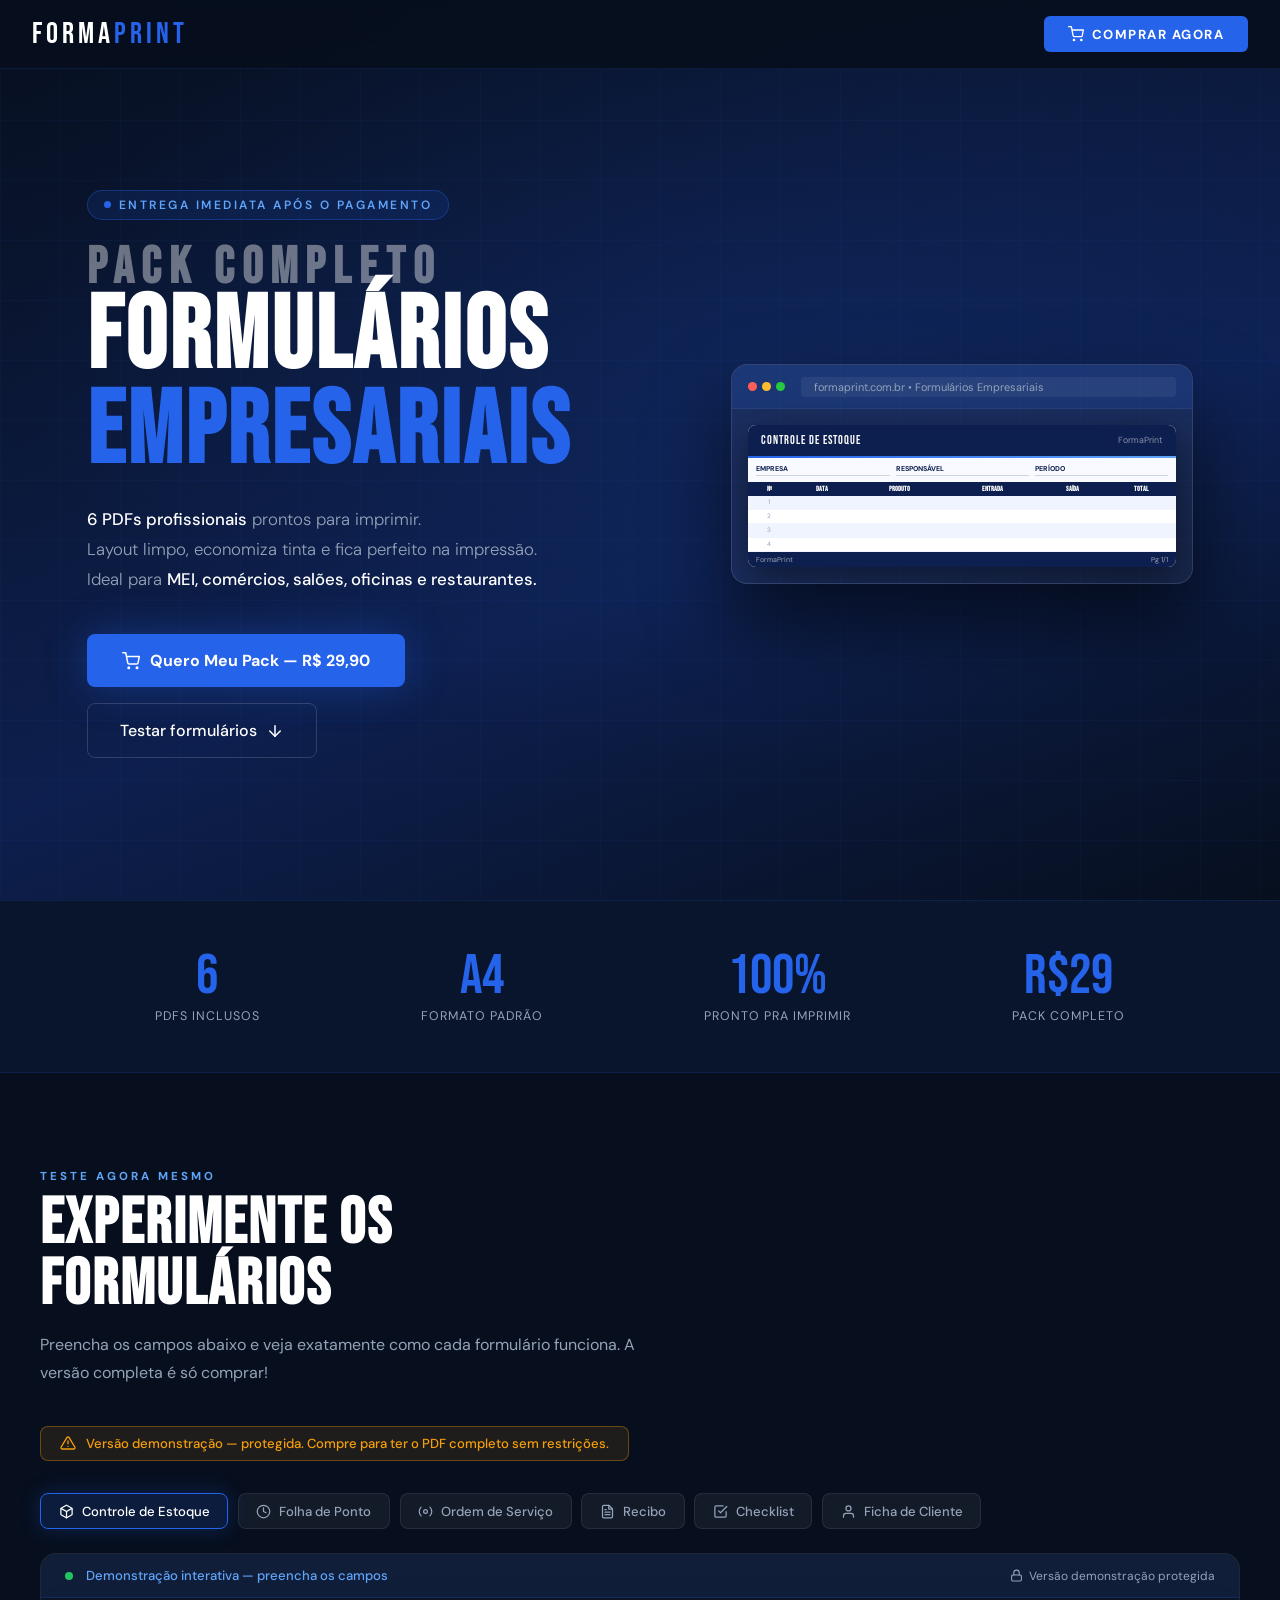
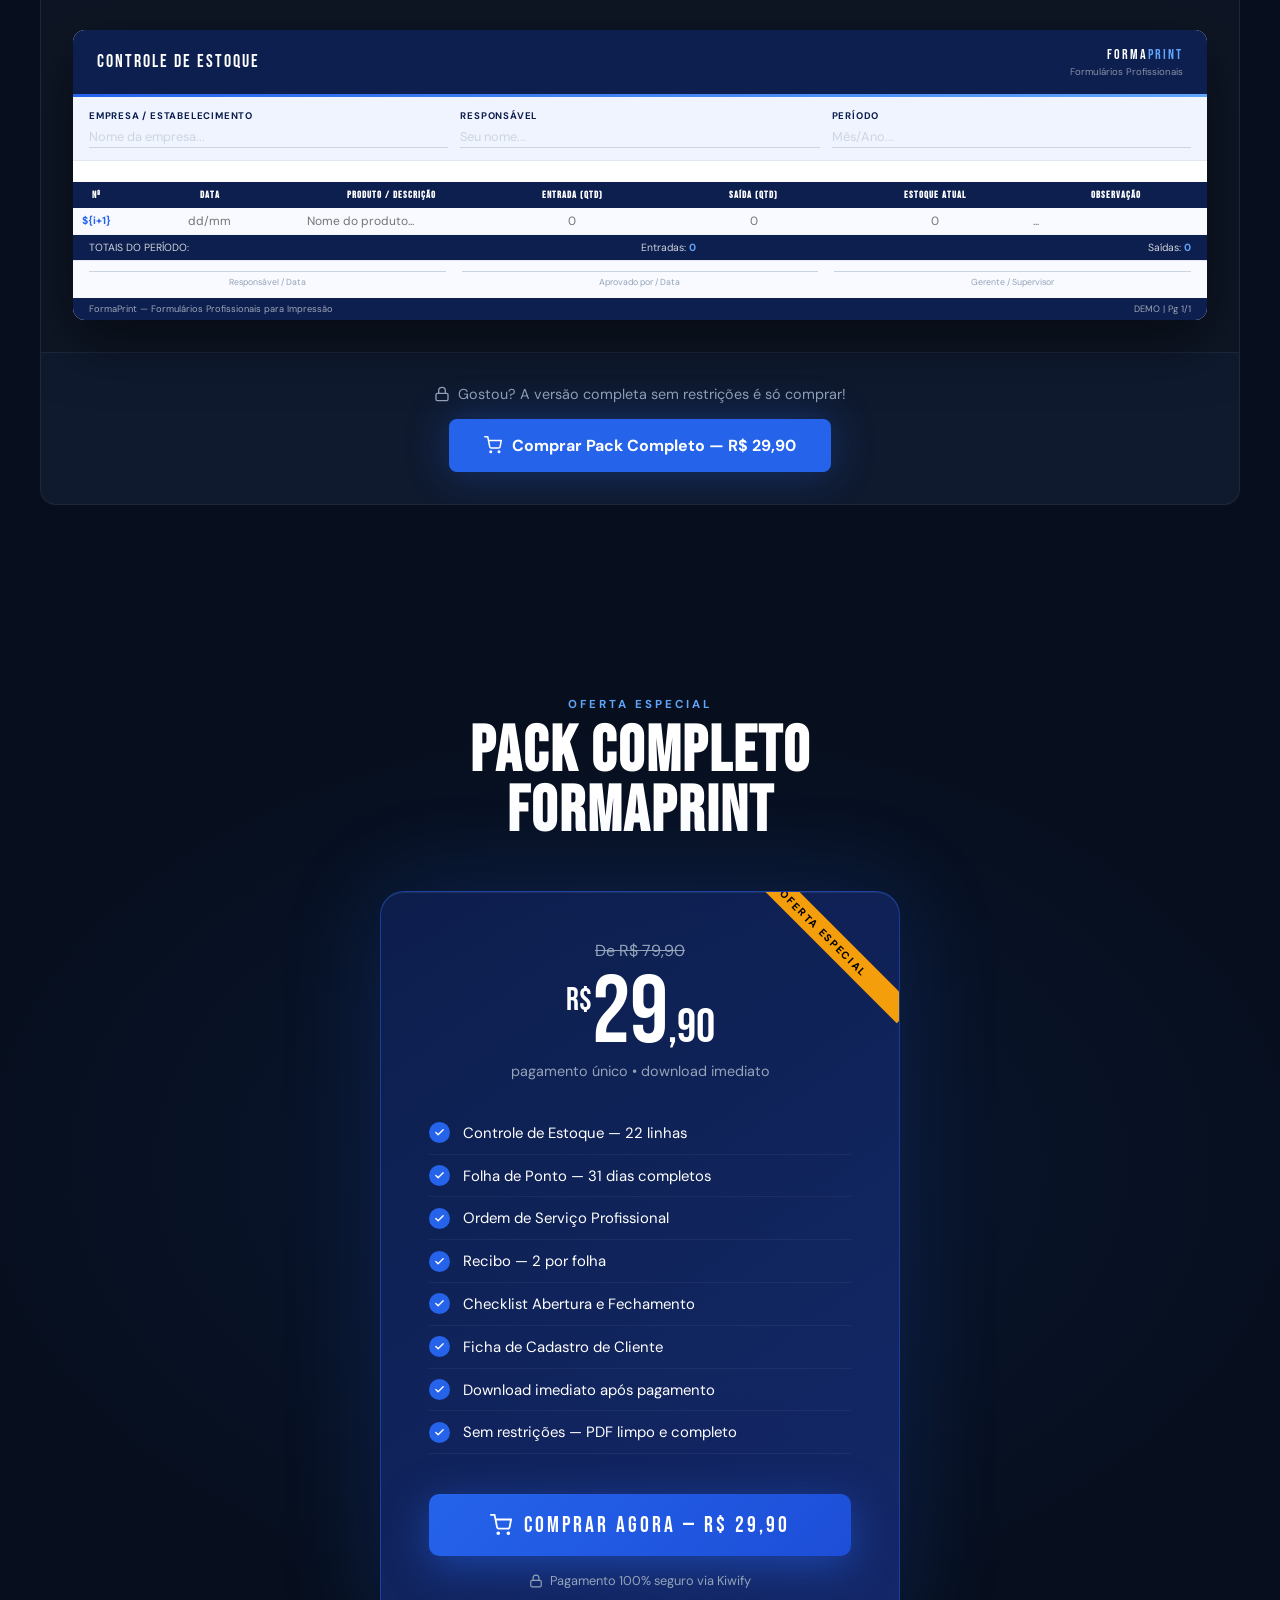
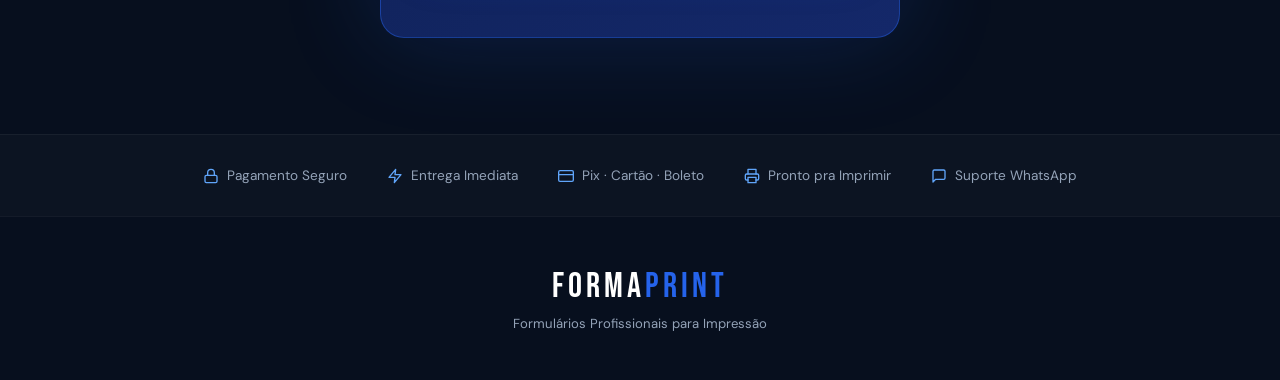
<file: formaprint.html>
<!DOCTYPE html>
<html lang="pt-BR">
<head>
<meta charset="UTF-8"/>
<meta name="viewport" content="width=device-width, initial-scale=1.0"/>
<title>FormaPrint — Formulários Empresariais Prontos para Imprimir</title>
<link href="https://fonts.googleapis.com/css2?family=Bebas+Neue&family=DM+Sans:wght@300;400;500;700&display=swap" rel="stylesheet"/>
<style>
:root{--navy:#0D1F4E;--accent:#2563EB;--accent2:#60a5fa;--gold:#F59E0B;--dark:#070f1e;--gray:#94A3B8;}
*,*::before,*::after{margin:0;padding:0;box-sizing:border-box;}
html{scroll-behavior:smooth;}
body{font-family:'DM Sans',sans-serif;background:var(--dark);color:#fff;overflow-x:hidden;user-select:none;-webkit-user-select:none;-moz-user-select:none;-ms-user-select:none;}

/* ============ PROTECTION OVERLAY ============ */
#protection-overlay{
  position:fixed;inset:0;z-index:99999;
  background:linear-gradient(135deg,#070f1e 0%,#0d1f4e 50%,#070f1e 100%);
  display:flex;flex-direction:column;align-items:center;justify-content:center;gap:1.5rem;
  opacity:0;pointer-events:none;transition:opacity .3s;
}
#protection-overlay.show{opacity:1;pointer-events:all;}
.po-icon{width:90px;height:90px;background:linear-gradient(135deg,rgba(37,99,235,.2),rgba(37,99,235,.05));border:2px solid rgba(37,99,235,.5);border-radius:50%;display:flex;align-items:center;justify-content:center;animation:po-pulse 1s ease-in-out infinite;}
@keyframes po-pulse{0%,100%{transform:scale(1);box-shadow:0 0 0 0 rgba(37,99,235,.5);}50%{transform:scale(1.06);box-shadow:0 0 0 20px rgba(37,99,235,0);}}
.po-title{font-family:'Bebas Neue',sans-serif;font-size:2.8rem;letter-spacing:4px;color:#fff;text-align:center;}
.po-sub{color:var(--gray);font-size:1rem;text-align:center;max-width:400px;line-height:1.6;}
.po-btn{background:var(--accent);color:#fff;font-family:'Bebas Neue',sans-serif;font-size:1.1rem;letter-spacing:2px;padding:.8rem 2.2rem;border:none;border-radius:8px;cursor:pointer;margin-top:.5rem;}
.po-badge{background:rgba(37,99,235,.12);border:1px solid rgba(37,99,235,.35);color:var(--accent2);font-size:.72rem;letter-spacing:2px;padding:.3rem .9rem;border-radius:50px;display:flex;align-items:center;gap:.4rem;}

/* ============ NAV ============ */
nav{position:fixed;top:0;left:0;right:0;z-index:200;padding:1rem 2rem;display:flex;align-items:center;justify-content:space-between;background:rgba(7,15,30,0.95);backdrop-filter:blur(20px);border-bottom:1px solid rgba(37,99,235,0.15);}
.logo{font-family:'Bebas Neue',sans-serif;font-size:1.9rem;letter-spacing:4px;}
.logo span{color:var(--accent);}
.nav-btn{background:var(--accent);color:#fff;font-weight:700;font-size:0.82rem;letter-spacing:1.5px;text-transform:uppercase;padding:0.6rem 1.5rem;border:none;border-radius:6px;cursor:pointer;text-decoration:none;transition:all 0.2s;display:inline-flex;align-items:center;gap:.5rem;}
.nav-btn:hover{background:#1d4ed8;transform:translateY(-1px);box-shadow:0 8px 25px rgba(37,99,235,0.5);}

/* ============ HERO ============ */
.hero{min-height:100vh;display:flex;align-items:center;padding:8rem 2rem 5rem;position:relative;overflow:hidden;}
.hero-bg{position:absolute;inset:0;background:radial-gradient(ellipse 90% 70% at 60% 40%,rgba(37,99,235,0.13) 0%,transparent 65%),linear-gradient(160deg,#070f1e 0%,#0d1f4e 60%,#070f1e 100%);}
.grid{position:absolute;inset:0;background-image:linear-gradient(rgba(37,99,235,0.05) 1px,transparent 1px),linear-gradient(90deg,rgba(37,99,235,0.05) 1px,transparent 1px);background-size:60px 60px;}
.hero-inner{position:relative;z-index:2;max-width:1200px;margin:0 auto;display:grid;grid-template-columns:1.1fr 0.9fr;gap:5rem;align-items:center;}
@keyframes up{from{opacity:0;transform:translateY(28px);}to{opacity:1;transform:translateY(0);}}
@keyframes pulse{0%,100%{opacity:1;transform:scale(1);}50%{opacity:.4;transform:scale(.7);}}
@keyframes float{0%,100%{transform:translateY(0);}50%{transform:translateY(-10px);}}
.badge{display:inline-flex;align-items:center;gap:.5rem;background:rgba(37,99,235,.12);border:1px solid rgba(37,99,235,.35);color:var(--accent2);font-size:.75rem;font-weight:600;letter-spacing:2.5px;text-transform:uppercase;padding:.4rem 1rem;border-radius:50px;margin-bottom:1.5rem;animation:up .7s ease both;}
.badge-dot{width:7px;height:7px;background:var(--accent);border-radius:50%;animation:pulse 1.8s infinite;}
h1{font-family:'Bebas Neue',sans-serif;font-size:clamp(4rem,8vw,7rem);line-height:.92;letter-spacing:3px;margin-bottom:1.5rem;animation:up .7s .1s ease both;}
h1 em{display:block;color:var(--accent);font-style:normal;}
h1 small{display:block;font-size:50%;color:rgba(255,255,255,.4);letter-spacing:8px;}
.sub{font-size:1.05rem;font-weight:300;color:var(--gray);line-height:1.8;margin-bottom:2.5rem;animation:up .7s .2s ease both;}
.sub strong{color:#fff;font-weight:500;}
.btns{display:flex;gap:1rem;flex-wrap:wrap;animation:up .7s .3s ease both;}
.btn-main{background:var(--accent);color:#fff;font-weight:700;font-size:1rem;padding:1rem 2.2rem;border:none;border-radius:8px;cursor:pointer;text-decoration:none;display:inline-flex;align-items:center;gap:.6rem;transition:all .25s;box-shadow:0 0 40px rgba(37,99,235,.35);}
.btn-main:hover{background:#1d4ed8;transform:translateY(-3px);box-shadow:0 0 60px rgba(37,99,235,.6);}
.btn-ghost{background:transparent;color:#fff;font-weight:500;font-size:1rem;padding:1rem 2rem;border:1px solid rgba(255,255,255,.15);border-radius:8px;cursor:pointer;text-decoration:none;transition:all .25s;display:inline-flex;align-items:center;gap:.6rem;}
.btn-ghost:hover{border-color:var(--accent);color:var(--accent2);}

/* SVG icon sizing */
.icon{display:inline-flex;align-items:center;justify-content:center;flex-shrink:0;}
.icon svg{width:18px;height:18px;stroke:currentColor;fill:none;stroke-width:2;stroke-linecap:round;stroke-linejoin:round;}
.icon-sm svg{width:15px;height:15px;}
.icon-lg svg{width:22px;height:22px;}
.icon-xl svg{width:32px;height:32px;}
.icon-2xl svg{width:48px;height:48px;}

/* hero mockup */
.hero-vis{animation:up .7s .4s ease both;}
.mock{background:rgba(255,255,255,.05);border:1px solid rgba(255,255,255,.1);border-radius:16px;overflow:hidden;box-shadow:0 40px 80px rgba(0,0,0,.6);}
.mock-bar{background:rgba(37,99,235,.15);padding:.7rem 1rem;display:flex;align-items:center;gap:.5rem;border-bottom:1px solid rgba(255,255,255,.06);}
.dots{display:flex;gap:5px;}
.dot{width:9px;height:9px;border-radius:50%;}
.dot.r{background:#FF5F57;}.dot.y{background:#FEBC2E;}.dot.g{background:#28C840;}
.url{flex:1;background:rgba(255,255,255,.06);border-radius:4px;padding:.2rem .8rem;font-size:.68rem;color:var(--gray);margin-left:.5rem;}
.mock-body{padding:1rem;}
.mf{background:#fff;border-radius:8px;overflow:hidden;box-shadow:0 10px 40px rgba(0,0,0,.5);animation:float 4s ease-in-out infinite;}
.mfh{background:#0D1F4E;padding:.55rem .8rem;display:flex;justify-content:space-between;}
.mfh-t{font-family:'Bebas Neue',sans-serif;font-size:.72rem;letter-spacing:1px;color:#fff;}
.mfh-l{font-size:.55rem;color:rgba(255,255,255,.5);}
.mfa{height:2px;background:linear-gradient(90deg,#2563EB,#60a5fa);}
.mfi{display:grid;grid-template-columns:1fr 1fr 1fr;gap:6px;padding:6px 8px;background:#f8faff;}
.mfl{font-size:.44rem;font-weight:700;color:#0D1F4E;text-transform:uppercase;display:block;margin-bottom:2px;}
.mfline{height:1px;background:#CBD5E1;}
.mft{width:100%;border-collapse:collapse;}
.mft th{background:#0D1F4E;color:#fff;font-size:.44rem;padding:3px 4px;text-align:center;font-family:'Bebas Neue',sans-serif;}
.mft td{font-size:.4rem;padding:2.5px 4px;text-align:center;border-bottom:1px solid #EFF4FF;color:#94A3B8;}
.mft tr:nth-child(even) td{background:#EFF4FF;}
.mftf{background:#0D1F4E;padding:3px 8px;display:flex;justify-content:space-between;}
.mftf span{font-size:.44rem;color:rgba(255,255,255,.6);}

/* ============ STATS ============ */
.stats{padding:3rem 2rem;background:rgba(37,99,235,.07);border-top:1px solid rgba(37,99,235,.15);border-bottom:1px solid rgba(37,99,235,.15);z-index:1;position:relative;}
.stats-inner{max-width:1100px;margin:0 auto;display:flex;justify-content:space-around;flex-wrap:wrap;gap:2rem;}
.stat{text-align:center;}
.stat-n{font-family:'Bebas Neue',sans-serif;font-size:3.5rem;line-height:1;color:var(--accent);}
.stat-l{font-size:.78rem;color:var(--gray);margin-top:.2rem;letter-spacing:1px;text-transform:uppercase;}

/* ============ DEMO SECTION ============ */
.demo-sec{padding:6rem 2rem;position:relative;z-index:1;}
.demo-inner{max-width:1200px;margin:0 auto;}
.sec-label{font-size:.72rem;font-weight:700;letter-spacing:3px;text-transform:uppercase;color:var(--accent2);margin-bottom:.6rem;}
.sec-title{font-family:'Bebas Neue',sans-serif;font-size:clamp(2.5rem,5vw,4.5rem);letter-spacing:2px;line-height:.95;margin-bottom:1rem;}
.sec-sub{color:var(--gray);font-size:1rem;line-height:1.7;max-width:600px;margin-bottom:2.5rem;}

.demo-alert{display:inline-flex;align-items:center;gap:.6rem;background:rgba(245,158,11,.1);border:1px solid rgba(245,158,11,.35);color:#F59E0B;font-size:.82rem;font-weight:500;padding:.5rem 1.2rem;border-radius:8px;margin-bottom:2rem;}

/* form tabs */
.stabs{display:flex;gap:.6rem;flex-wrap:wrap;margin-bottom:1.5rem;}
.stab{background:rgba(255,255,255,.05);border:1px solid rgba(255,255,255,.08);color:var(--gray);font-size:.82rem;font-weight:500;padding:.55rem 1.1rem;border-radius:8px;cursor:pointer;transition:all .2s;display:flex;align-items:center;gap:.5rem;}
.stab svg{width:15px;height:15px;stroke:currentColor;fill:none;stroke-width:2;stroke-linecap:round;stroke-linejoin:round;flex-shrink:0;}
.stab:hover,.stab.active{background:rgba(37,99,235,.15);border-color:var(--accent);color:#fff;box-shadow:0 0 20px rgba(37,99,235,.25);}

/* DEMO WRAPPER */
.demo-wrapper{background:rgba(255,255,255,.03);border:1px solid rgba(255,255,255,.08);border-radius:16px;overflow:hidden;}
.demo-topbar{background:rgba(37,99,235,.1);border-bottom:1px solid rgba(37,99,235,.2);padding:.8rem 1.5rem;display:flex;align-items:center;justify-content:space-between;flex-wrap:wrap;gap:.5rem;}
.demo-topbar-l{display:flex;align-items:center;gap:.8rem;}
.demo-live-dot{width:8px;height:8px;background:#22c55e;border-radius:50%;animation:pulse 1.5s infinite;}
.demo-topbar-text{font-size:.82rem;color:var(--accent2);font-weight:500;}
.demo-topbar-r{font-size:.75rem;color:var(--gray);display:flex;align-items:center;gap:.4rem;}
.demo-topbar-r svg{width:13px;height:13px;stroke:currentColor;fill:none;stroke-width:2;stroke-linecap:round;stroke-linejoin:round;}

.demo-body{padding:2rem;}
.fshow{display:none;}
.fshow.active{display:block;}

/* ============ INTERACTIVE FORM ============ */
.iform{background:#fff;border-radius:12px;overflow:hidden;box-shadow:0 20px 60px rgba(0,0,0,.5);position:relative;}

/* FORM HEADER */
.ifh{background:#0D1F4E;padding:1rem 1.5rem;display:flex;justify-content:space-between;align-items:center;}
.ifh-t{font-family:'Bebas Neue',sans-serif;font-size:1.1rem;letter-spacing:2px;color:#fff;}
.ifh-r{display:flex;flex-direction:column;align-items:flex-end;gap:2px;}
.ifh-logo{font-family:'Bebas Neue',sans-serif;font-size:.9rem;color:#fff;letter-spacing:2px;}
.ifh-logo span{color:#60a5fa;}
.ifh-sub{font-size:.6rem;color:rgba(255,255,255,.5);}
.ifa{height:3px;background:linear-gradient(90deg,#2563EB,#60a5fa);}

/* FORM FIELDS */
.if-info{display:grid;grid-template-columns:repeat(3,1fr);gap:12px;padding:12px 16px;background:#f0f4ff;border-bottom:1px solid #e2e8f0;}
.if-field{display:flex;flex-direction:column;gap:4px;}
.if-label{font-size:.6rem;font-weight:700;color:#0D1F4E;letter-spacing:.8px;text-transform:uppercase;}
.if-input{border:none;border-bottom:1.5px solid #CBD5E1;background:transparent;font-size:.8rem;color:#1E293B;padding:2px 0;outline:none;font-family:'DM Sans',sans-serif;transition:border-color .2s;width:100%;-webkit-user-select:text;user-select:text;}
.if-input:focus{border-bottom-color:#2563EB;}
.if-input::placeholder{color:#CBD5E1;}

/* TABLE */
.ift-wrap{overflow-x:auto;}
.ift{width:100%;border-collapse:collapse;}
.ift th{background:#0D1F4E;color:#fff;font-size:.65rem;padding:7px 8px;text-align:center;font-family:'Bebas Neue',sans-serif;letter-spacing:1px;white-space:nowrap;}
.ift td{padding:0;border-bottom:1px solid #EFF4FF;}
.ift tr:nth-child(even) td{background:#f8faff;}
.ift tr:nth-child(odd) td{background:#fff;}
.ift td:first-child{font-size:.65rem;color:#2563EB;font-weight:700;text-align:center;padding:4px 6px;min-width:28px;}
.cell-input{width:100%;border:none;background:transparent;font-size:.75rem;color:#1E293B;padding:5px 7px;outline:none;font-family:'DM Sans',sans-serif;text-align:center;-webkit-user-select:text;user-select:text;}
.cell-input:focus{background:rgba(37,99,235,.05);}

/* TOTALS */
.if-totals{background:#0D1F4E;padding:6px 16px;display:flex;justify-content:space-between;align-items:center;flex-wrap:wrap;gap:.5rem;}
.if-totals span{font-size:.65rem;color:rgba(255,255,255,.8);}
.if-totals strong{color:#60a5fa;}

/* SIGNATURES */
.if-sigs{display:grid;grid-template-columns:repeat(3,1fr);gap:1rem;padding:10px 16px;background:#f8faff;border-top:1px solid #e2e8f0;}
.if-sig{display:flex;flex-direction:column;gap:4px;align-items:center;}
.if-sig-line{width:100%;height:1px;background:#CBD5E1;}
.if-sig-label{font-size:.55rem;color:#94A3B8;text-align:center;}

/* FORM FOOTER */
.if-footer{background:#0D1F4E;padding:5px 16px;display:flex;justify-content:space-between;}
.if-footer span{font-size:.58rem;color:rgba(255,255,255,.6);}

/* below demo CTA */
.demo-cta{text-align:center;padding:2rem;border-top:1px solid rgba(255,255,255,.06);background:rgba(37,99,235,.05);}
.demo-cta p{color:var(--gray);font-size:.9rem;margin-bottom:1rem;display:flex;align-items:center;justify-content:center;gap:.5rem;}
.demo-cta p svg{width:16px;height:16px;stroke:currentColor;fill:none;stroke-width:2;stroke-linecap:round;stroke-linejoin:round;}

/* ============ PRICING ============ */
.price-sec{padding:6rem 2rem;background:radial-gradient(ellipse 80% 60% at 50% 50%,rgba(37,99,235,.09) 0%,transparent 70%);position:relative;z-index:1;text-align:center;}
.price-card{background:linear-gradient(145deg,rgba(13,31,78,.95),rgba(21,42,110,.95));border:1px solid rgba(37,99,235,.45);border-radius:24px;padding:3rem;max-width:520px;margin:0 auto;position:relative;overflow:hidden;box-shadow:0 0 100px rgba(37,99,235,.2),inset 0 1px 0 rgba(255,255,255,.08);}
.price-card::before{content:'OFERTA ESPECIAL';position:absolute;top:1.8rem;right:-2.5rem;background:var(--gold);color:#000;font-weight:800;font-size:.65rem;letter-spacing:2px;padding:.35rem 3.5rem;transform:rotate(45deg);}
.old-p{font-size:1rem;color:var(--gray);text-decoration:line-through;margin-bottom:.3rem;}
.price{font-family:'Bebas Neue',sans-serif;font-size:6rem;line-height:1;color:#fff;}
.price sup{font-size:2rem;vertical-align:top;margin-top:1.2rem;display:inline-block;}
.price-note{color:var(--gray);font-size:.9rem;margin-bottom:2rem;}
.features{list-style:none;margin-bottom:2.5rem;text-align:left;}
.features li{display:flex;align-items:center;gap:.8rem;padding:.65rem 0;border-bottom:1px solid rgba(255,255,255,.05);font-size:.93rem;}
.features li .feat-icon{width:21px;height:21px;min-width:21px;background:var(--accent);color:#fff;border-radius:50%;display:flex;align-items:center;justify-content:center;}
.features li .feat-icon svg{width:11px;height:11px;stroke:#fff;fill:none;stroke-width:3;stroke-linecap:round;stroke-linejoin:round;}
.buy-btn{display:flex;width:100%;align-items:center;justify-content:center;gap:.7rem;background:linear-gradient(135deg,#2563EB,#1d4ed8);color:#fff;font-family:'Bebas Neue',sans-serif;font-size:1.4rem;letter-spacing:3px;padding:1.1rem;border:none;border-radius:10px;cursor:pointer;text-decoration:none;text-align:center;transition:all .25s;box-shadow:0 10px 40px rgba(37,99,235,.5);margin-bottom:1rem;}
.buy-btn:hover{transform:translateY(-3px);box-shadow:0 15px 50px rgba(37,99,235,.7);}
.buy-btn svg{width:22px;height:22px;stroke:currentColor;fill:none;stroke-width:2;stroke-linecap:round;stroke-linejoin:round;}
.secure{display:flex;align-items:center;justify-content:center;gap:.4rem;color:var(--gray);font-size:.8rem;}
.secure svg{width:14px;height:14px;stroke:currentColor;fill:none;stroke-width:2;stroke-linecap:round;stroke-linejoin:round;}

/* ============ TRUST ============ */
.trust{padding:2rem;background:rgba(255,255,255,.02);border-top:1px solid rgba(255,255,255,.05);position:relative;z-index:1;}
.trust-inner{max-width:1100px;margin:0 auto;display:flex;justify-content:center;align-items:center;flex-wrap:wrap;gap:2.5rem;}
.ti{color:var(--gray);font-size:.85rem;display:flex;align-items:center;gap:.5rem;}
.ti svg{width:16px;height:16px;stroke:var(--accent2);fill:none;stroke-width:2;stroke-linecap:round;stroke-linejoin:round;}

footer{padding:3rem 2rem;border-top:1px solid rgba(255,255,255,.05);text-align:center;position:relative;z-index:1;}
.flogo{font-family:'Bebas Neue',sans-serif;font-size:2.2rem;letter-spacing:4px;margin-bottom:.4rem;}
.flogo span{color:var(--accent);}
footer p{color:var(--gray);font-size:.82rem;}

/* user-select blocked on form visuals */
.iform *{-webkit-user-select:none;user-select:none;}
.if-input,.cell-input{-webkit-user-select:text!important;user-select:text!important;}

/* ============ ANTI-PRINT CSS ============ */
@media print{
  body::before{
    content:'';
    position:fixed;inset:0;
    background:#070f1e url("data:image/svg+xml,%3Csvg xmlns='http://www.w3.org/2000/svg' width='400' height='400'%3E%3Ctext x='50%25' y='50%25' font-family='Arial' font-size='48' fill='%232563EB' fill-opacity='0.3' text-anchor='middle' dominant-baseline='middle' transform='rotate(-35,200,200)'%3EPROTEGIDO • FORMAPRINT%3C/text%3E%3C/text%3E%3C/svg%3E") center/400px;
    z-index:999999;
    display:block!important;
  }
  body > *:not(#print-block){display:none!important;}
  #print-block{
    display:flex!important;
    position:fixed;inset:0;
    align-items:center;justify-content:center;flex-direction:column;gap:1rem;
    background:#070f1e;color:#fff;font-family:Arial,sans-serif;text-align:center;z-index:999999;
  }
}
#print-block{display:none;}

@media(max-width:900px){.hero-inner{grid-template-columns:1fr;}.hero-vis{display:none;}.if-info{grid-template-columns:1fr 1fr;}}
</style>
</head>
<!-- oncontextmenu bloqueado via JS abaixo, mais robusto -->
<body>

<!-- ============ PROTECTION OVERLAY ============ -->
<div id="protection-overlay">
  <div class="po-icon">
    <svg width="48" height="48" viewBox="0 0 24 24" fill="none" stroke="#2563EB" stroke-width="1.5" stroke-linecap="round" stroke-linejoin="round">
      <path d="M12 22s8-4 8-10V5l-8-3-8 3v7c0 6 8 10 8 10z"/>
    </svg>
  </div>
  <div class="po-badge">
    <svg width="11" height="11" viewBox="0 0 24 24" fill="none" stroke="currentColor" stroke-width="2.5" stroke-linecap="round" stroke-linejoin="round"><circle cx="12" cy="12" r="10"/><line x1="12" y1="8" x2="12" y2="12"/><line x1="12" y1="16" x2="12.01" y2="16"/></svg>
    CONTEÚDO PROTEGIDO
  </div>
  <div class="po-title" id="po-title">ACESSO NEGADO</div>
  <div class="po-sub" id="po-sub">Este conteúdo é protegido por direitos autorais. Para ter acesso completo, adquira o pack FormaPrint.</div>
  <button class="po-btn" onclick="closeOverlay()">ENTENDIDO — FECHAR</button>
</div>

<!-- Print block element -->
<div id="print-block">
  <svg width="80" height="80" viewBox="0 0 24 24" fill="none" stroke="#2563EB" stroke-width="1.5"><path d="M12 22s8-4 8-10V5l-8-3-8 3v7c0 6 8 10 8 10z"/></svg>
  <div style="font-family:'Bebas Neue',sans-serif;font-size:3rem;letter-spacing:4px;">CONTEÚDO PROTEGIDO</div>
  <div style="color:#94A3B8;font-size:1rem;">FormaPrint — Todos os direitos reservados</div>
  <div style="color:#60a5fa;font-size:.9rem;margin-top:.5rem;">Para adquirir o pack completo acesse: formaprint.com.br</div>
</div>

<!-- ============ NAV ============ -->
<nav>
  <div class="logo">Forma<span>Print</span></div>
  <a href="https://pay.kiwify.com.br/ErzAV9u" class="nav-btn" target="_blank">
    <svg viewBox="0 0 24 24" width="16" height="16" fill="none" stroke="currentColor" stroke-width="2" stroke-linecap="round" stroke-linejoin="round"><circle cx="9" cy="21" r="1"/><circle cx="20" cy="21" r="1"/><path d="M1 1h4l2.68 13.39a2 2 0 0 0 2 1.61h9.72a2 2 0 0 0 2-1.61L23 6H6"/></svg>
    Comprar Agora
  </a>
</nav>

<!-- ============ HERO ============ -->
<section class="hero">
  <div class="hero-bg"></div>
  <div class="grid"></div>
  <div class="hero-inner">
    <div>
      <div class="badge">
        <span class="badge-dot"></span>
        Entrega imediata após o pagamento
      </div>
      <h1><small>Pack Completo</small>FORMULÁRIOS<em>EMPRESARIAIS</em></h1>
      <p class="sub"><strong>6 PDFs profissionais</strong> prontos para imprimir.<br/>Layout limpo, economiza tinta e fica perfeito na impressão.<br/>Ideal para <strong>MEI, comércios, salões, oficinas e restaurantes.</strong></p>
      <div class="btns">
        <a href="https://pay.kiwify.com.br/ErzAV9u" class="btn-main" target="_blank">
          <span class="icon"><svg viewBox="0 0 24 24"><circle cx="9" cy="21" r="1"/><circle cx="20" cy="21" r="1"/><path d="M1 1h4l2.68 13.39a2 2 0 0 0 2 1.61h9.72a2 2 0 0 0 2-1.61L23 6H6"/></svg></span>
          Quero Meu Pack — R$ 29,90
        </a>
        <a href="#demo" class="btn-ghost">
          Testar formulários
          <span class="icon"><svg viewBox="0 0 24 24"><line x1="12" y1="5" x2="12" y2="19"/><polyline points="19 12 12 19 5 12"/></svg></span>
        </a>
      </div>
    </div>
    <div class="hero-vis">
      <div class="mock">
        <div class="mock-bar">
          <div class="dots"><div class="dot r"></div><div class="dot y"></div><div class="dot g"></div></div>
          <div class="url">formaprint.com.br • Formulários Empresariais</div>
        </div>
        <div class="mock-body">
          <div class="mf">
            <div class="mfh"><span class="mfh-t">CONTROLE DE ESTOQUE</span><span class="mfh-l">FormaPrint</span></div>
            <div class="mfa"></div>
            <div class="mfi">
              <div><span class="mfl">EMPRESA</span><div class="mfline"></div></div>
              <div><span class="mfl">RESPONSÁVEL</span><div class="mfline"></div></div>
              <div><span class="mfl">PERÍODO</span><div class="mfline"></div></div>
            </div>
            <table class="mft">
              <tr><th>Nº</th><th>DATA</th><th>PRODUTO</th><th>ENTRADA</th><th>SAÍDA</th><th>TOTAL</th></tr>
              <tr><td>1</td><td></td><td></td><td></td><td></td><td></td></tr>
              <tr><td>2</td><td></td><td></td><td></td><td></td><td></td></tr>
              <tr><td>3</td><td></td><td></td><td></td><td></td><td></td></tr>
              <tr><td>4</td><td></td><td></td><td></td><td></td><td></td></tr>
            </table>
            <div class="mftf"><span>FormaPrint</span><span>Pg 1/1</span></div>
          </div>
        </div>
      </div>
    </div>
  </div>
</section>

<!-- ============ STATS ============ -->
<div class="stats">
  <div class="stats-inner">
    <div class="stat"><div class="stat-n">6</div><div class="stat-l">PDFs Inclusos</div></div>
    <div class="stat"><div class="stat-n">A4</div><div class="stat-l">Formato Padrão</div></div>
    <div class="stat"><div class="stat-n">100%</div><div class="stat-l">Pronto pra Imprimir</div></div>
    <div class="stat"><div class="stat-n">R$29</div><div class="stat-l">Pack Completo</div></div>
  </div>
</div>

<!-- ============ DEMO SECTION ============ -->
<section class="demo-sec" id="demo">
  <div class="demo-inner">
    <div class="sec-label">Teste Agora Mesmo</div>
    <h2 class="sec-title">EXPERIMENTE OS<br/>FORMULÁRIOS</h2>
    <p class="sec-sub">Preencha os campos abaixo e veja exatamente como cada formulário funciona. A versão completa é só comprar!</p>
    <div class="demo-alert">
      <svg width="16" height="16" viewBox="0 0 24 24" fill="none" stroke="currentColor" stroke-width="2" stroke-linecap="round" stroke-linejoin="round"><path d="M10.29 3.86L1.82 18a2 2 0 0 0 1.71 3h16.94a2 2 0 0 0 1.71-3L13.71 3.86a2 2 0 0 0-3.42 0z"/><line x1="12" y1="9" x2="12" y2="13"/><line x1="12" y1="17" x2="12.01" y2="17"/></svg>
      Versão demonstração — protegida. Compre para ter o PDF completo sem restrições.
    </div>

    <div class="stabs">
      <div class="stab active" onclick="showForm(0)">
        <svg viewBox="0 0 24 24"><path d="M21 16V8a2 2 0 0 0-1-1.73l-7-4a2 2 0 0 0-2 0l-7 4A2 2 0 0 0 3 8v8a2 2 0 0 0 1 1.73l7 4a2 2 0 0 0 2 0l7-4A2 2 0 0 0 21 16z"/><polyline points="3.27 6.96 12 12.01 20.73 6.96"/><line x1="12" y1="22.08" x2="12" y2="12"/></svg>
        Controle de Estoque
      </div>
      <div class="stab" onclick="showForm(1)">
        <svg viewBox="0 0 24 24"><circle cx="12" cy="12" r="10"/><polyline points="12 6 12 12 16 14"/></svg>
        Folha de Ponto
      </div>
      <div class="stab" onclick="showForm(2)">
        <svg viewBox="0 0 24 24"><circle cx="12" cy="12" r="3"/><path d="M19.07 4.93a10 10 0 0 1 0 14.14M4.93 4.93a10 10 0 0 0 0 14.14"/></svg>
        Ordem de Serviço
      </div>
      <div class="stab" onclick="showForm(3)">
        <svg viewBox="0 0 24 24"><path d="M14 2H6a2 2 0 0 0-2 2v16a2 2 0 0 0 2 2h12a2 2 0 0 0 2-2V8z"/><polyline points="14 2 14 8 20 8"/><line x1="16" y1="13" x2="8" y2="13"/><line x1="16" y1="17" x2="8" y2="17"/><polyline points="10 9 9 9 8 9"/></svg>
        Recibo
      </div>
      <div class="stab" onclick="showForm(4)">
        <svg viewBox="0 0 24 24"><polyline points="9 11 12 14 22 4"/><path d="M21 12v7a2 2 0 0 1-2 2H5a2 2 0 0 1-2-2V5a2 2 0 0 1 2-2h11"/></svg>
        Checklist
      </div>
      <div class="stab" onclick="showForm(5)">
        <svg viewBox="0 0 24 24"><path d="M20 21v-2a4 4 0 0 0-4-4H8a4 4 0 0 0-4 4v2"/><circle cx="12" cy="7" r="4"/></svg>
        Ficha de Cliente
      </div>
    </div>

    <div class="demo-wrapper">
      <div class="demo-topbar">
        <div class="demo-topbar-l">
          <div class="demo-live-dot"></div>
          <span class="demo-topbar-text">Demonstração interativa — preencha os campos</span>
        </div>
        <span class="demo-topbar-r">
          <svg viewBox="0 0 24 24"><rect x="3" y="11" width="18" height="11" rx="2" ry="2"/><path d="M7 11V7a5 5 0 0 1 10 0v4"/></svg>
          Versão demonstração protegida
        </span>
      </div>
      <div class="demo-body">

        <!-- FORM 1: ESTOQUE -->
        <div class="fshow active" id="f0">
          <div class="iform">
            <div class="ifh">
              <span class="ifh-t">CONTROLE DE ESTOQUE</span>
              <div class="ifh-r"><span class="ifh-logo">Forma<span>Print</span></span><span class="ifh-sub">Formulários Profissionais</span></div>
            </div>
            <div class="ifa"></div>
            <div class="if-info">
              <div class="if-field"><label class="if-label">EMPRESA / ESTABELECIMENTO</label><input class="if-input" placeholder="Nome da empresa..."/></div>
              <div class="if-field"><label class="if-label">RESPONSÁVEL</label><input class="if-input" placeholder="Seu nome..."/></div>
              <div class="if-field"><label class="if-label">PERÍODO</label><input class="if-input" placeholder="Mês/Ano..."/></div>
            </div>
            <div class="ift-wrap">
              <table class="ift">
                <tr><th>Nº</th><th>DATA</th><th>PRODUTO / DESCRIÇÃO</th><th>ENTRADA (Qtd)</th><th>SAÍDA (Qtd)</th><th>ESTOQUE ATUAL</th><th>OBSERVAÇÃO</th></tr>
                ${Array.from({length:8},(_,i)=>`<tr><td>${i+1}</td><td><input class="cell-input" placeholder="dd/mm"/></td><td><input class="cell-input" style="text-align:left" placeholder="Nome do produto..."/></td><td><input class="cell-input" placeholder="0"/></td><td><input class="cell-input" placeholder="0"/></td><td><input class="cell-input" placeholder="0"/></td><td><input class="cell-input" style="text-align:left" placeholder="..."/></td></tr>`).join('')}
              </table>
            </div>
            <div class="if-totals"><span>TOTAIS DO PERÍODO:</span><span>Entradas: <strong id="tot-e">0</strong></span><span>Saídas: <strong id="tot-s">0</strong></span></div>
            <div class="if-sigs">
              <div class="if-sig"><div class="if-sig-line"></div><span class="if-sig-label">Responsável / Data</span></div>
              <div class="if-sig"><div class="if-sig-line"></div><span class="if-sig-label">Aprovado por / Data</span></div>
              <div class="if-sig"><div class="if-sig-line"></div><span class="if-sig-label">Gerente / Supervisor</span></div>
            </div>
            <div class="if-footer"><span>FormaPrint — Formulários Profissionais para Impressão</span><span>DEMO | Pg 1/1</span></div>
          </div>
        </div>

        <!-- FORM 2: PONTO -->
        <div class="fshow" id="f1">
          <div class="iform">
            <div class="ifh">
              <span class="ifh-t">FOLHA DE PONTO</span>
              <div class="ifh-r"><span class="ifh-logo">Forma<span>Print</span></span><span class="ifh-sub">Formulários Profissionais</span></div>
            </div>
            <div class="ifa"></div>
            <div class="if-info">
              <div class="if-field"><label class="if-label">FUNCIONÁRIO</label><input class="if-input" placeholder="Nome do funcionário..."/></div>
              <div class="if-field"><label class="if-label">CARGO / FUNÇÃO</label><input class="if-input" placeholder="Ex: Vendedor..."/></div>
              <div class="if-field"><label class="if-label">MÊS / ANO</label><input class="if-input" placeholder="Ex: Março/2026..."/></div>
            </div>
            <div class="ift-wrap">
              <table class="ift">
                <tr><th>Nº</th><th>DIA</th><th>DIA SEM.</th><th>ENTRADA</th><th>SAÍDA ALM.</th><th>RETORNO</th><th>SAÍDA</th><th>TOTAL HS</th></tr>
                ${Array.from({length:8},(_,i)=>{const dias=['Seg','Ter','Qua','Qui','Sex','Sáb','Dom','Seg'];return`<tr><td>${i+1}</td><td><input class="cell-input" placeholder="${String(i+1).padStart(2,'0')}"/></td><td><input class="cell-input" placeholder="${dias[i]}"/></td><td><input class="cell-input" placeholder="08:00"/></td><td><input class="cell-input" placeholder="12:00"/></td><td><input class="cell-input" placeholder="13:00"/></td><td><input class="cell-input" placeholder="17:00"/></td><td><input class="cell-input" placeholder="8h"/></td></tr>`}).join('')}
              </table>
            </div>
            <div class="if-totals"><span>TOTAL DO MÊS:</span><span>Horas Trabalhadas: <strong>______</strong></span><span>Horas Extras: <strong>______</strong></span></div>
            <div class="if-sigs">
              <div class="if-sig"><div class="if-sig-line"></div><span class="if-sig-label">Assinatura do Funcionário</span></div>
              <div class="if-sig"><div class="if-sig-line"></div><span class="if-sig-label">Supervisor / Gerente</span></div>
              <div class="if-sig"><div class="if-sig-line"></div><span class="if-sig-label">RH / Data</span></div>
            </div>
            <div class="if-footer"><span>FormaPrint — Formulários Profissionais para Impressão</span><span>DEMO | Pg 1/1</span></div>
          </div>
        </div>

        <!-- FORM 3: OS -->
        <div class="fshow" id="f2">
          <div class="iform">
            <div class="ifh">
              <span class="ifh-t">ORDEM DE SERVIÇO</span>
              <div class="ifh-r"><span class="ifh-logo">Forma<span>Print</span></span><span class="ifh-sub">Formulários Profissionais</span></div>
            </div>
            <div class="ifa"></div>
            <div class="if-info">
              <div class="if-field"><label class="if-label">Nº DA OS</label><input class="if-input" placeholder="OS-001"/></div>
              <div class="if-field"><label class="if-label">DATA DE ABERTURA</label><input class="if-input" placeholder="dd/mm/aaaa"/></div>
              <div class="if-field"><label class="if-label">PREVISÃO ENTREGA</label><input class="if-input" placeholder="dd/mm/aaaa"/></div>
            </div>
            <div style="padding:10px 16px;background:#f0f4ff;border-bottom:1px solid #e2e8f0;">
              <div style="font-size:.6rem;font-weight:700;color:#2563EB;letter-spacing:1px;margin-bottom:8px;">▶ DADOS DO CLIENTE</div>
              <div style="display:grid;grid-template-columns:1fr 1fr;gap:10px;">
                <div class="if-field"><label class="if-label">NOME / RAZÃO SOCIAL</label><input class="if-input" placeholder="Nome do cliente..."/></div>
                <div class="if-field"><label class="if-label">TELEFONE / WHATSAPP</label><input class="if-input" placeholder="(00) 00000-0000"/></div>
                <div class="if-field"><label class="if-label">ENDEREÇO</label><input class="if-input" placeholder="Rua, número..."/></div>
                <div class="if-field"><label class="if-label">CPF / CNPJ</label><input class="if-input" placeholder="000.000.000-00"/></div>
              </div>
            </div>
            <div class="ift-wrap">
              <table class="ift">
                <tr><th>Nº</th><th>DESCRIÇÃO DO SERVIÇO / PEÇA</th><th>QTD</th><th>VALOR UNIT.</th><th>VALOR TOTAL</th></tr>
                ${Array.from({length:5},(_,i)=>`<tr><td>${i+1}</td><td><input class="cell-input" style="text-align:left" placeholder="Descreva o serviço ou peça..."/></td><td><input class="cell-input" placeholder="1"/></td><td><input class="cell-input" placeholder="R$ 0,00"/></td><td><input class="cell-input" placeholder="R$ 0,00"/></td></tr>`).join('')}
              </table>
            </div>
            <div class="if-totals"><span>RESUMO:</span><span>Mão de Obra: <strong>R$ ______</strong></span><span>TOTAL GERAL: <strong>R$ ______</strong></span></div>
            <div class="if-sigs">
              <div class="if-sig"><div class="if-sig-line"></div><span class="if-sig-label">Técnico / Data</span></div>
              <div class="if-sig"><div class="if-sig-line"></div><span class="if-sig-label">Cliente / Data</span></div>
              <div class="if-sig"><div class="if-sig-line"></div><span class="if-sig-label">Autorização</span></div>
            </div>
            <div class="if-footer"><span>FormaPrint — Formulários Profissionais para Impressão</span><span>DEMO | Pg 1/1</span></div>
          </div>
        </div>

        <!-- FORM 4: RECIBO -->
        <div class="fshow" id="f3">
          <div class="iform">
            <div class="ifh">
              <span class="ifh-t">RECIBO DE PAGAMENTO</span>
              <div class="ifh-r"><span class="ifh-logo">Forma<span>Print</span></span><span class="ifh-sub">Nº: <input class="if-input" style="width:60px;color:#fff;border-bottom-color:rgba(255,255,255,.3)" placeholder="001"/></span></div>
            </div>
            <div class="ifa"></div>
            <div style="padding:16px;background:#f8faff;display:flex;flex-direction:column;gap:12px;">
              <div class="if-field"><label class="if-label">RECEBI DE:</label><input class="if-input" placeholder="Nome de quem pagou..."/></div>
              <div style="display:flex;align-items:center;gap:1rem;">
                <div class="if-field" style="flex:1"><label class="if-label">A QUANTIA DE R$:</label><input class="if-input" placeholder="0,00"/></div>
                <div style="background:#0D1F4E;border-radius:8px;padding:.6rem 1.2rem;text-align:center;min-width:120px;">
                  <div style="font-size:.55rem;color:rgba(255,255,255,.5);margin-bottom:2px;">VALOR</div>
                  <div style="font-family:'Bebas Neue',sans-serif;font-size:1.1rem;color:#fff;letter-spacing:1px;">R$ ______</div>
                </div>
              </div>
              <div class="if-field"><label class="if-label">REFERENTE A:</label><input class="if-input" placeholder="Descrição do serviço ou produto..."/></div>
              <div style="display:grid;grid-template-columns:1fr 1fr;gap:12px;">
                <div class="if-field"><label class="if-label">FORMA DE PAGAMENTO</label><input class="if-input" placeholder="Pix / Cartão / Dinheiro..."/></div>
                <div class="if-field"><label class="if-label">DATA DO PAGAMENTO</label><input class="if-input" placeholder="dd/mm/aaaa"/></div>
              </div>
            </div>
            <div style="border-top:2px dashed #CBD5E1;margin:0 16px;padding:4px 0;text-align:center;font-size:.55rem;color:#94A3B8;background:#fff;">✂ Destacar aqui — 2 recibos por folha A4</div>
            <div class="if-sigs">
              <div class="if-sig"><div class="if-sig-line"></div><span class="if-sig-label">Assinatura de Quem Recebeu</span></div>
              <div class="if-sig"><div class="if-sig-line"></div><span class="if-sig-label">Local e Data</span></div>
              <div class="if-sig"><div class="if-sig-line"></div><span class="if-sig-label">Testemunha (opcional)</span></div>
            </div>
            <div class="if-footer"><span>FormaPrint — Formulários Profissionais para Impressão</span><span>DEMO | Pg 1/1</span></div>
          </div>
        </div>

        <!-- FORM 5: CHECKLIST -->
        <div class="fshow" id="f4">
          <div class="iform">
            <div class="ifh">
              <span class="ifh-t">CHECKLIST DE ABERTURA E FECHAMENTO</span>
              <div class="ifh-r"><span class="ifh-logo">Forma<span>Print</span></span><span class="ifh-sub">Formulários Profissionais</span></div>
            </div>
            <div class="ifa"></div>
            <div class="if-info">
              <div class="if-field"><label class="if-label">ESTABELECIMENTO</label><input class="if-input" placeholder="Nome do negócio..."/></div>
              <div class="if-field"><label class="if-label">RESPONSÁVEL</label><input class="if-input" placeholder="Seu nome..."/></div>
              <div class="if-field"><label class="if-label">DATA</label><input class="if-input" placeholder="dd/mm/aaaa"/></div>
            </div>
            <div style="display:grid;grid-template-columns:1fr 1fr;gap:0;padding:12px 16px;background:#f8faff;border-bottom:1px solid #e2e8f0;">
              <div style="padding-right:16px;">
                <div style="font-size:.65rem;font-weight:700;color:#2563EB;margin-bottom:10px;letter-spacing:1px;">▶ ABERTURA</div>
                ${['Abrir caixa e conferir troco','Ligar equipamentos e sistemas','Verificar estoque do dia','Limpeza e organização','Conferir produtos / validades','Testar iluminação','Verificar câmeras / segurança','Abrir portões e portas','Checar Wi-Fi e comunicação','Revisar agenda do dia'].map(item=>`
                <label style="display:flex;align-items:center;gap:8px;margin-bottom:8px;cursor:pointer;">
                  <input type="checkbox" style="width:14px;height:14px;accent-color:#2563EB;cursor:pointer;-webkit-user-select:auto;user-select:auto;"/>
                  <span style="font-size:.78rem;color:#1E293B;">${item}</span>
                </label>`).join('')}
              </div>
              <div style="border-left:1px solid #e2e8f0;padding-left:16px;">
                <div style="font-size:.65rem;font-weight:700;color:#2563EB;margin-bottom:10px;letter-spacing:1px;">▶ FECHAMENTO</div>
                ${['Fechar caixa e conferir valores','Desligar equipamentos','Conferir estoque final','Limpeza geral do espaço','Guardar mercadorias','Verificar janelas e portas','Ativar alarme de segurança','Fazer backup / fechar sistemas','Registrar ocorrências do dia','Assinar e arquivar checklist'].map(item=>`
                <label style="display:flex;align-items:center;gap:8px;margin-bottom:8px;cursor:pointer;">
                  <input type="checkbox" style="width:14px;height:14px;accent-color:#2563EB;cursor:pointer;-webkit-user-select:auto;user-select:auto;"/>
                  <span style="font-size:.78rem;color:#1E293B;">${item}</span>
                </label>`).join('')}
              </div>
            </div>
            <div class="if-sigs">
              <div class="if-sig"><div class="if-sig-line"></div><span class="if-sig-label">Responsável Abertura / Hora</span></div>
              <div class="if-sig"><div class="if-sig-line"></div><span class="if-sig-label">Responsável Fechamento / Hora</span></div>
              <div class="if-sig"><div class="if-sig-line"></div><span class="if-sig-label">Supervisor / Data</span></div>
            </div>
            <div class="if-footer"><span>FormaPrint — Formulários Profissionais para Impressão</span><span>DEMO | Pg 1/1</span></div>
          </div>
        </div>

        <!-- FORM 6: CLIENTE -->
        <div class="fshow" id="f5">
          <div class="iform">
            <div class="ifh">
              <span class="ifh-t">FICHA DE CADASTRO DE CLIENTE</span>
              <div class="ifh-r"><span class="ifh-logo">Forma<span>Print</span></span><span class="ifh-sub">Formulários Profissionais</span></div>
            </div>
            <div class="ifa"></div>
            <div class="if-info">
              <div class="if-field"><label class="if-label">DATA DO CADASTRO</label><input class="if-input" placeholder="dd/mm/aaaa"/></div>
              <div class="if-field"><label class="if-label">ATENDENTE</label><input class="if-input" placeholder="Seu nome..."/></div>
              <div class="if-field"><label class="if-label">Nº DO CADASTRO</label><input class="if-input" placeholder="001"/></div>
            </div>
            <div style="padding:12px 16px;background:#f8faff;border-bottom:1px solid #e2e8f0;display:flex;flex-direction:column;gap:10px;">
              <div style="display:grid;grid-template-columns:2fr 1fr;gap:10px;">
                <div class="if-field"><label class="if-label">NOME COMPLETO</label><input class="if-input" placeholder="Nome do cliente..."/></div>
                <div class="if-field"><label class="if-label">DATA DE NASCIMENTO</label><input class="if-input" placeholder="dd/mm/aaaa"/></div>
              </div>
              <div style="display:grid;grid-template-columns:1fr 1fr 1fr;gap:10px;">
                <div class="if-field"><label class="if-label">CPF</label><input class="if-input" placeholder="000.000.000-00"/></div>
                <div class="if-field"><label class="if-label">TELEFONE</label><input class="if-input" placeholder="(00) 00000-0000"/></div>
                <div class="if-field"><label class="if-label">E-MAIL</label><input class="if-input" placeholder="email@..."/></div>
              </div>
              <div class="if-field"><label class="if-label">ENDEREÇO COMPLETO</label><input class="if-input" placeholder="Rua, número, complemento..."/></div>
              <div style="display:grid;grid-template-columns:1fr 1fr 1fr;gap:10px;">
                <div class="if-field"><label class="if-label">BAIRRO</label><input class="if-input" placeholder="..."/></div>
                <div class="if-field"><label class="if-label">CIDADE</label><input class="if-input" placeholder="..."/></div>
                <div class="if-field"><label class="if-label">CEP</label><input class="if-input" placeholder="00000-000"/></div>
              </div>
            </div>
            <div class="ift-wrap">
              <table class="ift">
                <tr><th>DATA</th><th>SERVIÇO / PRODUTO</th><th>VALOR (R$)</th><th>FORMA PAGTO</th><th>OBSERVAÇÃO</th></tr>
                ${Array.from({length:3},()=>`<tr><td style="padding:0"><input class="cell-input" placeholder="dd/mm"/></td><td><input class="cell-input" style="text-align:left" placeholder="..."/></td><td><input class="cell-input" placeholder="R$ 0,00"/></td><td><input class="cell-input" placeholder="Pix"/></td><td><input class="cell-input" style="text-align:left" placeholder="..."/></td></tr>`).join('')}
              </table>
            </div>
            <div class="if-sigs">
              <div class="if-sig"><div class="if-sig-line"></div><span class="if-sig-label">Assinatura do Cliente</span></div>
              <div class="if-sig"><div class="if-sig-line"></div><span class="if-sig-label">Responsável pelo Cadastro</span></div>
              <div class="if-sig"><div class="if-sig-line"></div><span class="if-sig-label">Data</span></div>
            </div>
            <div class="if-footer"><span>FormaPrint — Formulários Profissionais para Impressão</span><span>DEMO | Pg 1/1</span></div>
          </div>
        </div>

      </div><!-- demo-body -->

      <div class="demo-cta">
        <p>
          <svg viewBox="0 0 24 24"><rect x="3" y="11" width="18" height="11" rx="2" ry="2"/><path d="M7 11V7a5 5 0 0 1 10 0v4"/></svg>
          Gostou? A versão completa sem restrições é só comprar!
        </p>
        <a href="https://pay.kiwify.com.br/ErzAV9u" class="btn-main" target="_blank" style="display:inline-flex;">
          <span class="icon"><svg viewBox="0 0 24 24"><circle cx="9" cy="21" r="1"/><circle cx="20" cy="21" r="1"/><path d="M1 1h4l2.68 13.39a2 2 0 0 0 2 1.61h9.72a2 2 0 0 0 2-1.61L23 6H6"/></svg></span>
          Comprar Pack Completo — R$ 29,90
        </a>
      </div>
    </div><!-- demo-wrapper -->
  </div>
</section>

<!-- ============ PRICING ============ -->
<section class="price-sec" id="comprar">
  <div class="sec-label" style="display:block;margin-bottom:.6rem;">Oferta Especial</div>
  <h2 class="sec-title" style="margin-bottom:3rem;">PACK COMPLETO<br/>FORMAPRINT</h2>
  <div class="price-card">
    <div class="old-p">De R$ 79,90</div>
    <div class="price"><sup>R$</sup>29<span style="font-size:3rem">,90</span></div>
    <div class="price-note">pagamento único • download imediato</div>
    <ul class="features">
      <li><span class="feat-icon"><svg viewBox="0 0 24 24"><polyline points="20 6 9 17 4 12"/></svg></span>Controle de Estoque — 22 linhas</li>
      <li><span class="feat-icon"><svg viewBox="0 0 24 24"><polyline points="20 6 9 17 4 12"/></svg></span>Folha de Ponto — 31 dias completos</li>
      <li><span class="feat-icon"><svg viewBox="0 0 24 24"><polyline points="20 6 9 17 4 12"/></svg></span>Ordem de Serviço Profissional</li>
      <li><span class="feat-icon"><svg viewBox="0 0 24 24"><polyline points="20 6 9 17 4 12"/></svg></span>Recibo — 2 por folha</li>
      <li><span class="feat-icon"><svg viewBox="0 0 24 24"><polyline points="20 6 9 17 4 12"/></svg></span>Checklist Abertura e Fechamento</li>
      <li><span class="feat-icon"><svg viewBox="0 0 24 24"><polyline points="20 6 9 17 4 12"/></svg></span>Ficha de Cadastro de Cliente</li>
      <li><span class="feat-icon"><svg viewBox="0 0 24 24"><polyline points="20 6 9 17 4 12"/></svg></span>Download imediato após pagamento</li>
      <li><span class="feat-icon"><svg viewBox="0 0 24 24"><polyline points="20 6 9 17 4 12"/></svg></span>Sem restrições — PDF limpo e completo</li>
    </ul>
    <a href="https://pay.kiwify.com.br/ErzAV9u" class="buy-btn" target="_blank">
      <svg viewBox="0 0 24 24"><circle cx="9" cy="21" r="1"/><circle cx="20" cy="21" r="1"/><path d="M1 1h4l2.68 13.39a2 2 0 0 0 2 1.61h9.72a2 2 0 0 0 2-1.61L23 6H6"/></svg>
      COMPRAR AGORA — R$ 29,90
    </a>
    <div class="secure">
      <svg viewBox="0 0 24 24"><rect x="3" y="11" width="18" height="11" rx="2" ry="2"/><path d="M7 11V7a5 5 0 0 1 10 0v4"/></svg>
      Pagamento 100% seguro via Kiwify
    </div>
  </div>
</section>

<!-- ============ TRUST ============ -->
<div class="trust">
  <div class="trust-inner">
    <div class="ti">
      <svg viewBox="0 0 24 24"><rect x="3" y="11" width="18" height="11" rx="2" ry="2"/><path d="M7 11V7a5 5 0 0 1 10 0v4"/></svg>
      Pagamento Seguro
    </div>
    <div class="ti">
      <svg viewBox="0 0 24 24"><polygon points="13 2 3 14 12 14 11 22 21 10 12 10 13 2"/></svg>
      Entrega Imediata
    </div>
    <div class="ti">
      <svg viewBox="0 0 24 24"><rect x="1" y="4" width="22" height="16" rx="2" ry="2"/><line x1="1" y1="10" x2="23" y2="10"/></svg>
      Pix · Cartão · Boleto
    </div>
    <div class="ti">
      <svg viewBox="0 0 24 24"><polyline points="6 9 6 2 18 2 18 9"/><path d="M6 18H4a2 2 0 0 1-2-2v-5a2 2 0 0 1 2-2h16a2 2 0 0 1 2 2v5a2 2 0 0 1-2 2h-2"/><rect x="6" y="14" width="12" height="8"/></svg>
      Pronto pra Imprimir
    </div>
    <div class="ti">
      <svg viewBox="0 0 24 24"><path d="M21 15a2 2 0 0 1-2 2H7l-4 4V5a2 2 0 0 1 2-2h14a2 2 0 0 1 2 2z"/></svg>
      Suporte WhatsApp
    </div>
  </div>
</div>

<footer>
  <div class="flogo">Forma<span>Print</span></div>
  <p>Formulários Profissionais para Impressão</p>
</footer>

<!-- ============ SCRIPTS ============ -->
<script>
// ============================
//  FORM TABS
// ============================
function showForm(i){
  document.querySelectorAll('.fshow').forEach((el,idx)=>el.classList.toggle('active',idx===i));
  document.querySelectorAll('.stab').forEach((el,idx)=>el.classList.toggle('active',idx===i));
}

// ============================
//  SMOOTH SCROLL
// ============================
document.querySelectorAll('a[href^="#"]').forEach(a=>{
  a.addEventListener('click',e=>{
    e.preventDefault();
    document.querySelector(a.getAttribute('href'))?.scrollIntoView({behavior:'smooth'});
  });
});

// ============================
//  PROTECTION ENGINE
// ============================
const overlay = document.getElementById('protection-overlay');
const poTitle = document.getElementById('po-title');
const poSub   = document.getElementById('po-sub');

const MSGS = [
  {t:'NÃO TÃO RÁPIDO!',       s:'Conteúdo protegido por direitos autorais. Adquira o FormaPrint para ter acesso completo aos formulários.'},
  {t:'EI, PARA AÍ!',          s:'Esse conteúdo é nosso. Sem tentar copiar! Clique em Comprar e tenha tudo de forma legal.'},
  {t:'PROTEGIDO!',             s:'Você tentou uma ação bloqueada. FormaPrint é obra intelectual protegida. Compre e use à vontade!'},
  {t:'ACESSO NEGADO',          s:'Esta ação não é permitida na versão de demonstração. Adquira o pack completo em formaprint.com.br'},
  {t:'QUASE LÁ, MAS NÃO!',    s:'Você estava tentando roubar né? Sabemos. Compre o pack e use sem restrições!'},
];

let msgIdx = 0;
function showProtection(type){
  const m = MSGS[msgIdx % MSGS.length];
  msgIdx++;
  poTitle.textContent = m.t;
  poSub.textContent   = m.s;
  overlay.classList.add('show');
}
function closeOverlay(){
  overlay.classList.remove('show');
}

// Block right-click
document.addEventListener('contextmenu',e=>{
  e.preventDefault();
  showProtection('rightclick');
  return false;
});

// Block keyboard shortcuts
document.addEventListener('keydown',e=>{
  const key = e.key.toLowerCase();
  const ctrl = e.ctrlKey || e.metaKey;

  // Ctrl+P, Ctrl+S, Ctrl+U (view source), Ctrl+A (select all), Ctrl+C only on non-input
  if(ctrl && ['p','s','u','j'].includes(key)){
    e.preventDefault();
    showProtection('shortcut');
    return false;
  }

  // F12 / DevTools
  if(e.key === 'F12'){
    e.preventDefault();
    showProtection('devtools');
    return false;
  }

  // PrintScreen
  if(e.key === 'PrintScreen'){
    e.preventDefault();
    showProtection('printscreen');
    // black the screen briefly
    document.body.style.filter='blur(30px) brightness(0)';
    setTimeout(()=>document.body.style.filter='',800);
    return false;
  }

  // Ctrl+Shift+I/J/C/K (DevTools)
  if(ctrl && e.shiftKey && ['i','j','c','k'].includes(key)){
    e.preventDefault();
    showProtection('devtools');
    return false;
  }
});

// Block print via media
window.addEventListener('beforeprint',e=>{
  e.preventDefault();
  showProtection('print');
  return false;
});

// Block drag
document.addEventListener('dragstart',e=>{
  if(!e.target.matches('input,textarea')){
    e.preventDefault();
  }
});

// DevTools detection (size change trick)
(function devToolsDetect(){
  const threshold = 160;
  let devOpen = false;
  setInterval(()=>{
    const w = window.outerWidth - window.innerWidth;
    const h = window.outerHeight - window.innerHeight;
    if((w > threshold || h > threshold) && !devOpen){
      devOpen = true;
      showProtection('devtools');
    } else if(w <= threshold && h <= threshold){
      devOpen = false;
    }
  }, 1200);
})();

// Screenshot detection via visibility (mobile / tab switch)
let blurCount = 0;
window.addEventListener('blur',()=>{
  blurCount++;
  if(blurCount > 1){
    // gentle protection on repeated focus loss
    document.querySelectorAll('.iform').forEach(f=>{
      f.style.filter='blur(8px)';
    });
  }
});
window.addEventListener('focus',()=>{
  document.querySelectorAll('.iform').forEach(f=>{
    f.style.filter='';
  });
});

// Disable text selection on form visuals (allow on inputs)
document.addEventListener('selectstart',e=>{
  if(!e.target.matches('input,textarea')){
    e.preventDefault();
  }
});
</script>
</body>
</html>
</file>
